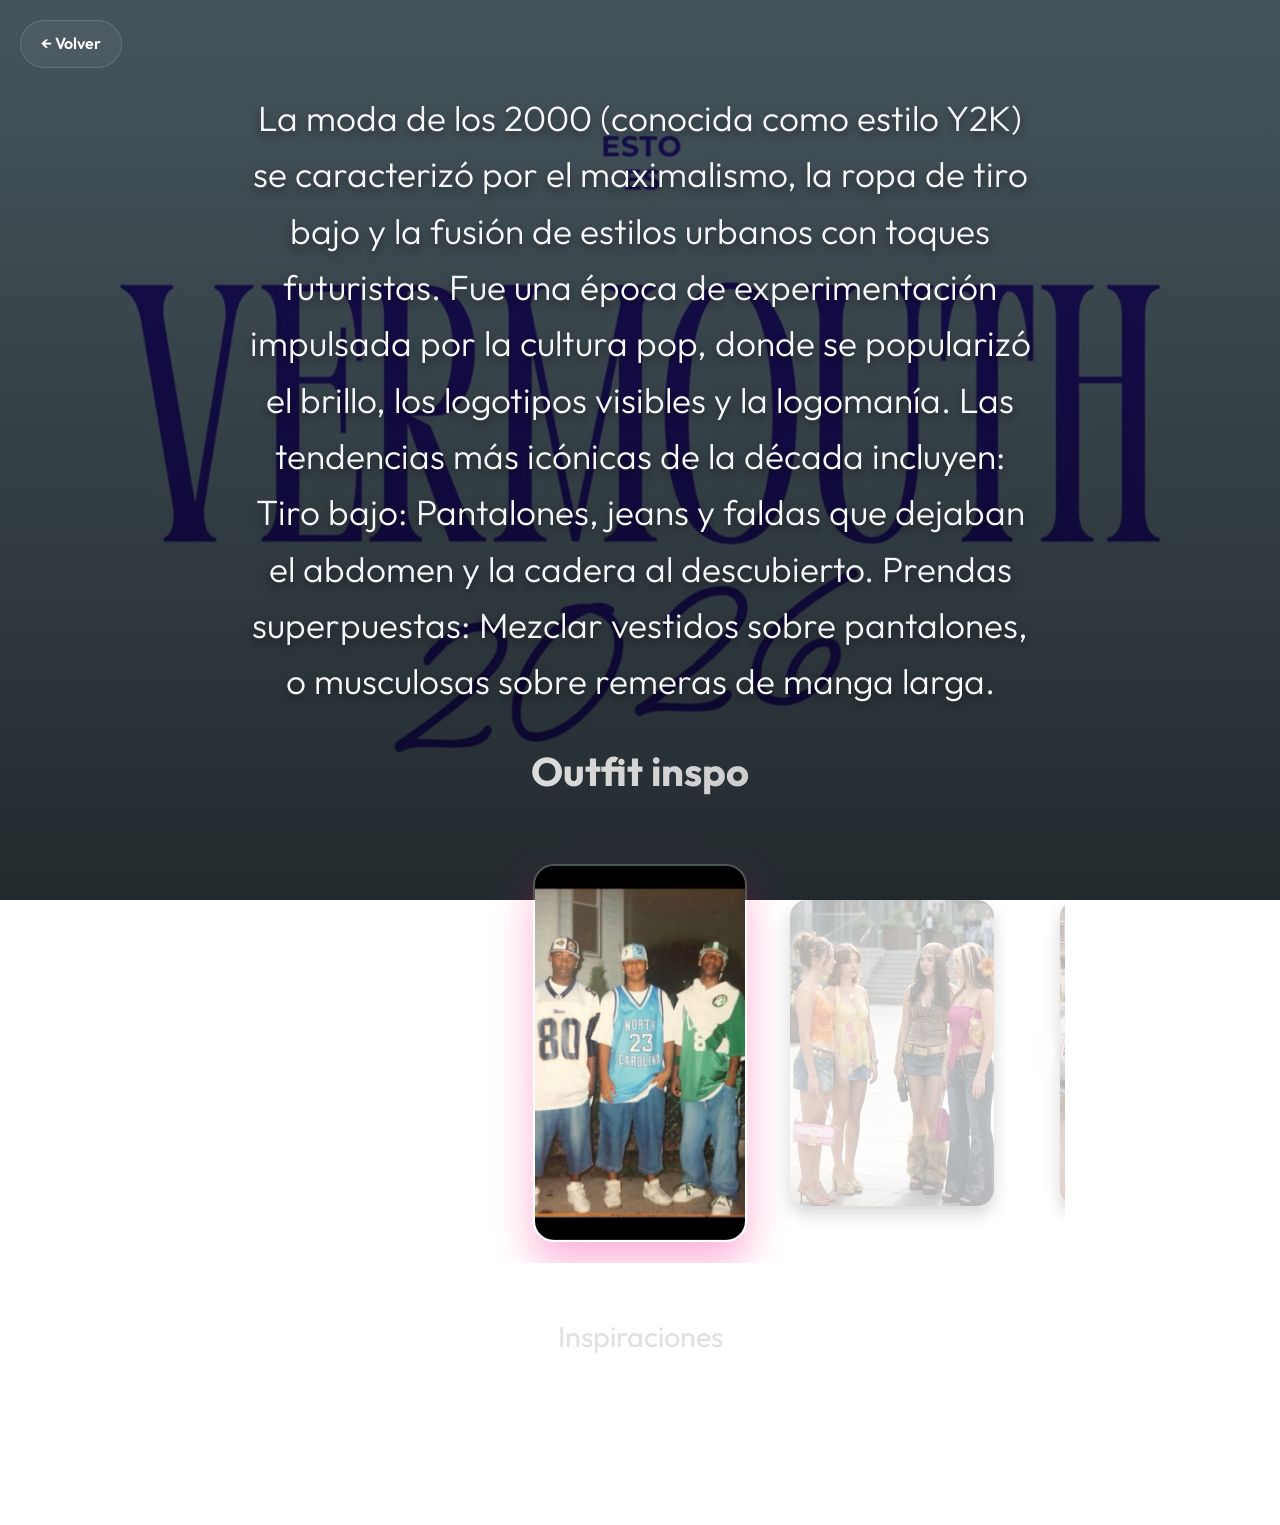
<file: Vermouth26-2do.html>
<!DOCTYPE html>
<html lang="es">
<head>
    <meta charset="UTF-8">
    <meta name="viewport" content="width=device-width, initial-scale=1.0">
    <title>Vermouth '26 - 2do Año</title>
    <link rel="stylesheet" href="style.css">
</head>
<body class="detail-body">
    <div class="fondo-celular-fijo"></div>

    <a href="index.html" class="back-btn">&#8592; Volver</a>

    <div class="frase">La moda de los 2000 (conocida como estilo Y2K) se caracterizó por el maximalismo, la ropa de tiro bajo y la fusión de estilos urbanos con toques futuristas. Fue una época de experimentación impulsada por la cultura pop, donde se popularizó el brillo, los logotipos visibles y la logomanía.
Las tendencias más icónicas de la década incluyen:
Tiro bajo: Pantalones, jeans y faldas que dejaban el abdomen y la cadera al descubierto.
Prendas superpuestas: Mezclar vestidos sobre pantalones, o musculosas sobre remeras de manga larga.</div>

    <h1>Outfit inspo</h1>

    <div class="carousel">
        <button class="prev">&#8592;</button>

        <div class="carousel-track" id="track">
            <img src="Imagenes/2do/2do_1.jpeg" alt="Inspo 1">
            <img src="Imagenes/2do/2do_2.jpeg" alt="Inspo 2">
            <img src="Imagenes/2do/2do_3.jpeg" alt="Inspo 3">
            <img src="Imagenes/2do/2do_4.jpeg" alt="Inspo 4">
            <img src="Imagenes/2do/2do_5.jpeg" alt="Inspo 5">
        </div>

        <button class="next">&#8594;</button>
    </div>

    <h2>Inspiraciones</h2>

    <div class="pelis">
        <a href="https://ar.pinterest.com/search/pins/?q=disfraces%20de%20los%202000%20(y2k)&rs=typed" target="_blank" class="social-btn pinterest-btn">
            <svg xmlns="http://www.w3.org/2000/svg" viewBox="0 0 24 24" width="22" height="22" fill="currentColor"><path d="M12 0C5.373 0 0 5.373 0 12c0 5.084 3.163 9.426 7.627 11.174-.105-.949-.2-2.405.042-3.441.218-.937 1.407-5.965 1.407-5.965s-.359-.719-.359-1.782c0-1.668.967-2.914 2.171-2.914 1.023 0 1.518.769 1.518 1.69 0 1.029-.655 2.568-.994 3.995-.283 1.194.599 2.169 1.777 2.169 2.133 0 3.772-2.249 3.772-5.495 0-2.873-2.064-4.882-5.012-4.882-3.414 0-5.418 2.561-5.418 5.207 0 1.031.397 2.138.893 2.738a.36.36 0 0 1 .083.345l-.333 1.36c-.053.22-.174.267-.402.161-1.499-.698-2.436-2.889-2.436-4.649 0-3.785 2.75-7.262 7.929-7.262 4.163 0 7.398 2.967 7.398 6.931 0 4.136-2.607 7.464-6.227 7.464-1.216 0-2.359-.632-2.75-1.378l-.748 2.853c-.271 1.043-1.002 2.35-1.492 3.146C9.57 23.812 10.763 24 12 24c6.627 0 12-5.373 12-12S18.627 0 12 0z"/></svg>
            Pinterest
        </a>
        <a href="https://vt.tiktok.com/ZSQodn5QQ/" target="_blank" class="social-btn tiktok-btn">
            <svg xmlns="http://www.w3.org/2000/svg" viewBox="0 0 24 24" width="22" height="22" fill="currentColor"><path d="M19.59 6.69a4.83 4.83 0 0 1-3.77-4.25V2h-3.45v13.67a2.89 2.89 0 0 1-2.88 2.5 2.89 2.89 0 0 1-2.89-2.89 2.89 2.89 0 0 1 2.89-2.89c.28 0 .54.04.79.1V9.01a6.32 6.32 0 0 0-.79-.05 6.34 6.34 0 0 0-6.34 6.34 6.34 6.34 0 0 0 6.34 6.34 6.34 6.34 0 0 0 6.33-6.34V8.69a8.2 8.2 0 0 0 4.79 1.53V6.77a4.85 4.85 0 0 1-1.02-.08z"/></svg>
            TikTok
        </a>
    </div>

    <script src="script.js"></script>
</body>
</html>
</file>
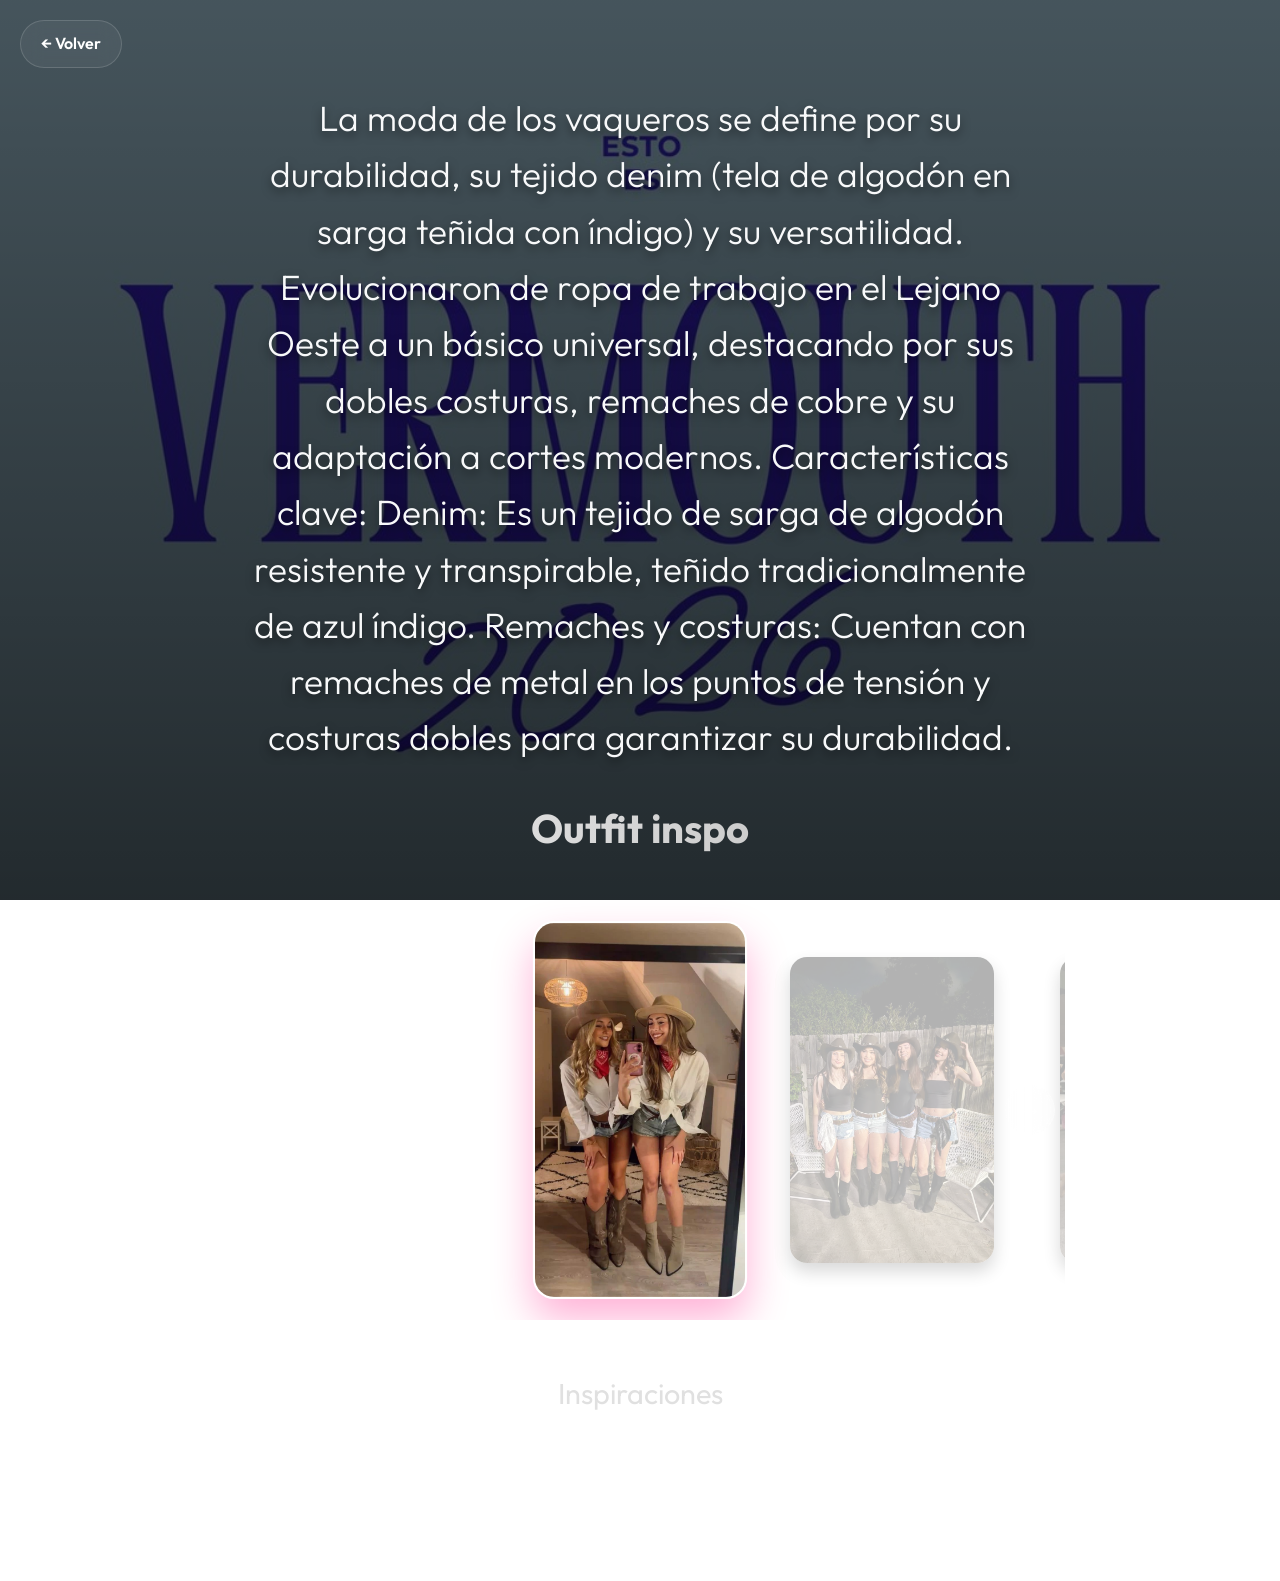
<file: Vermouth26-3ro.html>
<!DOCTYPE html>
<html lang="es">
<head>
    <meta charset="UTF-8">
    <meta name="viewport" content="width=device-width, initial-scale=1.0">
    <title>Vermouth '26 - 3er Año</title>
    <link rel="stylesheet" href="style.css">
</head>
<body class="detail-body">
    <div class="fondo-celular-fijo"></div>

    <a href="index.html" class="back-btn">&#8592; Volver</a>

    <div class="frase">La moda de los vaqueros se define por su durabilidad, su tejido denim (tela de algodón en sarga teñida con índigo) y su versatilidad. Evolucionaron de ropa de trabajo en el Lejano Oeste a un básico universal, destacando por sus dobles costuras, remaches de cobre y su adaptación a cortes modernos.
Características clave:
Denim: Es un tejido de sarga de algodón resistente y transpirable, teñido tradicionalmente de azul índigo.
Remaches y costuras: Cuentan con remaches de metal en los puntos de tensión y costuras dobles para garantizar su durabilidad.</div>

    <h1>Outfit inspo</h1>

    <div class="carousel">
        <button class="prev">&#8592;</button>

        <div class="carousel-track" id="track">
            <img src="Imagenes/3ro/3ro_1.jpeg" alt="Inspo 1">
            <img src="Imagenes/3ro/3ro_2.jpeg" alt="Inspo 2">
            <img src="Imagenes/3ro/3ro_3.jpeg" alt="Inspo 3">
            <img src="Imagenes/3ro/3ro_4.jpeg" alt="Inspo 4">
            <img src="Imagenes/3ro/3ro_5.jpeg" alt="Inspo 5">
        </div>

        <button class="next">&#8594;</button>
    </div>

    <h2>Inspiraciones</h2>

    <div class="pelis">
        <a href="https://ar.pinterest.com/search/pins/?q=disfraces%20de%20Vaqueros&rs=typed" target="_blank" class="social-btn pinterest-btn">
            <svg xmlns="http://www.w3.org/2000/svg" viewBox="0 0 24 24" width="22" height="22" fill="currentColor"><path d="M12 0C5.373 0 0 5.373 0 12c0 5.084 3.163 9.426 7.627 11.174-.105-.949-.2-2.405.042-3.441.218-.937 1.407-5.965 1.407-5.965s-.359-.719-.359-1.782c0-1.668.967-2.914 2.171-2.914 1.023 0 1.518.769 1.518 1.69 0 1.029-.655 2.568-.994 3.995-.283 1.194.599 2.169 1.777 2.169 2.133 0 3.772-2.249 3.772-5.495 0-2.873-2.064-4.882-5.012-4.882-3.414 0-5.418 2.561-5.418 5.207 0 1.031.397 2.138.893 2.738a.36.36 0 0 1 .083.345l-.333 1.36c-.053.22-.174.267-.402.161-1.499-.698-2.436-2.889-2.436-4.649 0-3.785 2.75-7.262 7.929-7.262 4.163 0 7.398 2.967 7.398 6.931 0 4.136-2.607 7.464-6.227 7.464-1.216 0-2.359-.632-2.75-1.378l-.748 2.853c-.271 1.043-1.002 2.35-1.492 3.146C9.57 23.812 10.763 24 12 24c6.627 0 12-5.373 12-12S18.627 0 12 0z"/></svg>
            Pinterest
        </a>
        <a href="https://vt.tiktok.com/ZSQodb2Ay/" target="_blank" class="social-btn tiktok-btn">
            <svg xmlns="http://www.w3.org/2000/svg" viewBox="0 0 24 24" width="22" height="22" fill="currentColor"><path d="M19.59 6.69a4.83 4.83 0 0 1-3.77-4.25V2h-3.45v13.67a2.89 2.89 0 0 1-2.88 2.5 2.89 2.89 0 0 1-2.89-2.89 2.89 2.89 0 0 1 2.89-2.89c.28 0 .54.04.79.1V9.01a6.32 6.32 0 0 0-.79-.05 6.34 6.34 0 0 0-6.34 6.34 6.34 6.34 0 0 0 6.34 6.34 6.34 6.34 0 0 0 6.33-6.34V8.69a8.2 8.2 0 0 0 4.79 1.53V6.77a4.85 4.85 0 0 1-1.02-.08z"/></svg>
            TikTok
        </a>
    </div>

    <script src="script.js"></script>
</body>
</html>
</file>
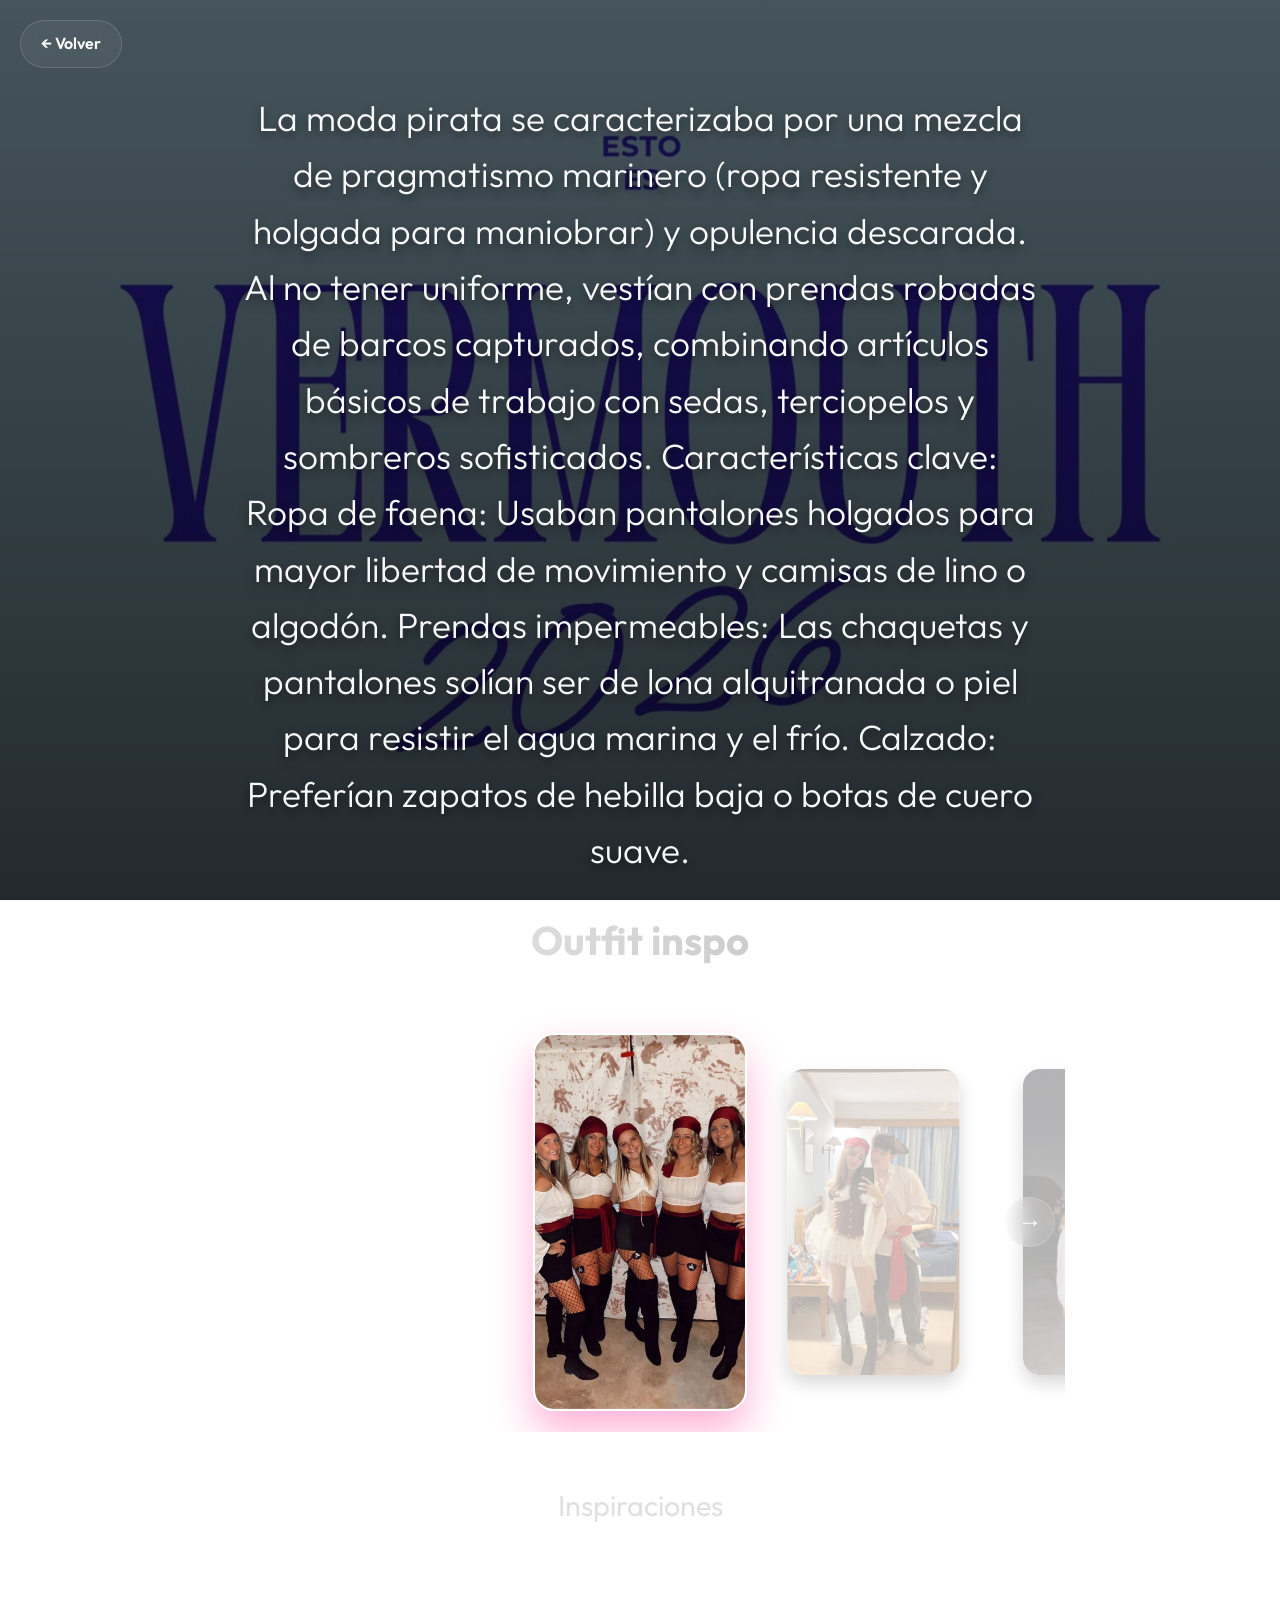
<file: Vermouth26-4to.html>
<!DOCTYPE html>
<html lang="es">
<head>
    <meta charset="UTF-8">
    <meta name="viewport" content="width=device-width, initial-scale=1.0">
    <title>Vermouth '26 - 4to Año</title>
    <link rel="stylesheet" href="style.css">
</head>
<body class="detail-body">
    <div class="fondo-celular-fijo"></div>

    <a href="index.html" class="back-btn">&#8592; Volver</a>

    <div class="frase">La moda pirata se caracterizaba por una mezcla de pragmatismo marinero (ropa resistente y holgada para maniobrar) y opulencia descarada. Al no tener uniforme, vestían con prendas robadas de barcos capturados, combinando artículos básicos de trabajo con sedas, terciopelos y sombreros sofisticados.
Características clave:
Ropa de faena: Usaban pantalones holgados para mayor libertad de movimiento y camisas de lino o algodón.
Prendas impermeables: Las chaquetas y pantalones solían ser de lona alquitranada o piel para resistir el agua marina y el frío.
Calzado: Preferían zapatos de hebilla baja o botas de cuero suave.</div>

    <h1>Outfit inspo</h1>

    <div class="carousel">
        <button class="prev">&#8592;</button>

        <div class="carousel-track" id="track">
            <img src="Imagenes/4to/4to_1.jpeg" alt="Inspo 1">
            <img src="Imagenes/4to/4to_2.jpeg" alt="Inspo 2">
            <img src="Imagenes/4to/4to_3.jpeg" alt="Inspo 3">
            <img src="Imagenes/4to/4to_4.jpeg" alt="Inspo 4">
            <img src="Imagenes/4to/4to_5.jpeg" alt="Inspo 5">
        </div>

        <button class="next">&#8594;</button>
    </div>

    <h2>Inspiraciones</h2>

    <div class="pelis">
        <a href="https://ar.pinterest.com/search/pins/?q=disfraces%20pirata&rs=typed" target="_blank" class="social-btn pinterest-btn">
            <svg xmlns="http://www.w3.org/2000/svg" viewBox="0 0 24 24" width="22" height="22" fill="currentColor"><path d="M12 0C5.373 0 0 5.373 0 12c0 5.084 3.163 9.426 7.627 11.174-.105-.949-.2-2.405.042-3.441.218-.937 1.407-5.965 1.407-5.965s-.359-.719-.359-1.782c0-1.668.967-2.914 2.171-2.914 1.023 0 1.518.769 1.518 1.69 0 1.029-.655 2.568-.994 3.995-.283 1.194.599 2.169 1.777 2.169 2.133 0 3.772-2.249 3.772-5.495 0-2.873-2.064-4.882-5.012-4.882-3.414 0-5.418 2.561-5.418 5.207 0 1.031.397 2.138.893 2.738a.36.36 0 0 1 .083.345l-.333 1.36c-.053.22-.174.267-.402.161-1.499-.698-2.436-2.889-2.436-4.649 0-3.785 2.75-7.262 7.929-7.262 4.163 0 7.398 2.967 7.398 6.931 0 4.136-2.607 7.464-6.227 7.464-1.216 0-2.359-.632-2.75-1.378l-.748 2.853c-.271 1.043-1.002 2.35-1.492 3.146C9.57 23.812 10.763 24 12 24c6.627 0 12-5.373 12-12S18.627 0 12 0z"/></svg>
            Pinterest
        </a>
        <a href="https://vt.tiktok.com/ZSQodgt36/" target="_blank" class="social-btn tiktok-btn">
            <svg xmlns="http://www.w3.org/2000/svg" viewBox="0 0 24 24" width="22" height="22" fill="currentColor"><path d="M19.59 6.69a4.83 4.83 0 0 1-3.77-4.25V2h-3.45v13.67a2.89 2.89 0 0 1-2.88 2.5 2.89 2.89 0 0 1-2.89-2.89 2.89 2.89 0 0 1 2.89-2.89c.28 0 .54.04.79.1V9.01a6.32 6.32 0 0 0-.79-.05 6.34 6.34 0 0 0-6.34 6.34 6.34 6.34 0 0 0 6.34 6.34 6.34 6.34 0 0 0 6.33-6.34V8.69a8.2 8.2 0 0 0 4.79 1.53V6.77a4.85 4.85 0 0 1-1.02-.08z"/></svg>
            TikTok
        </a>
    </div>

    <script src="script.js"></script>
</body>
</html>
</file>
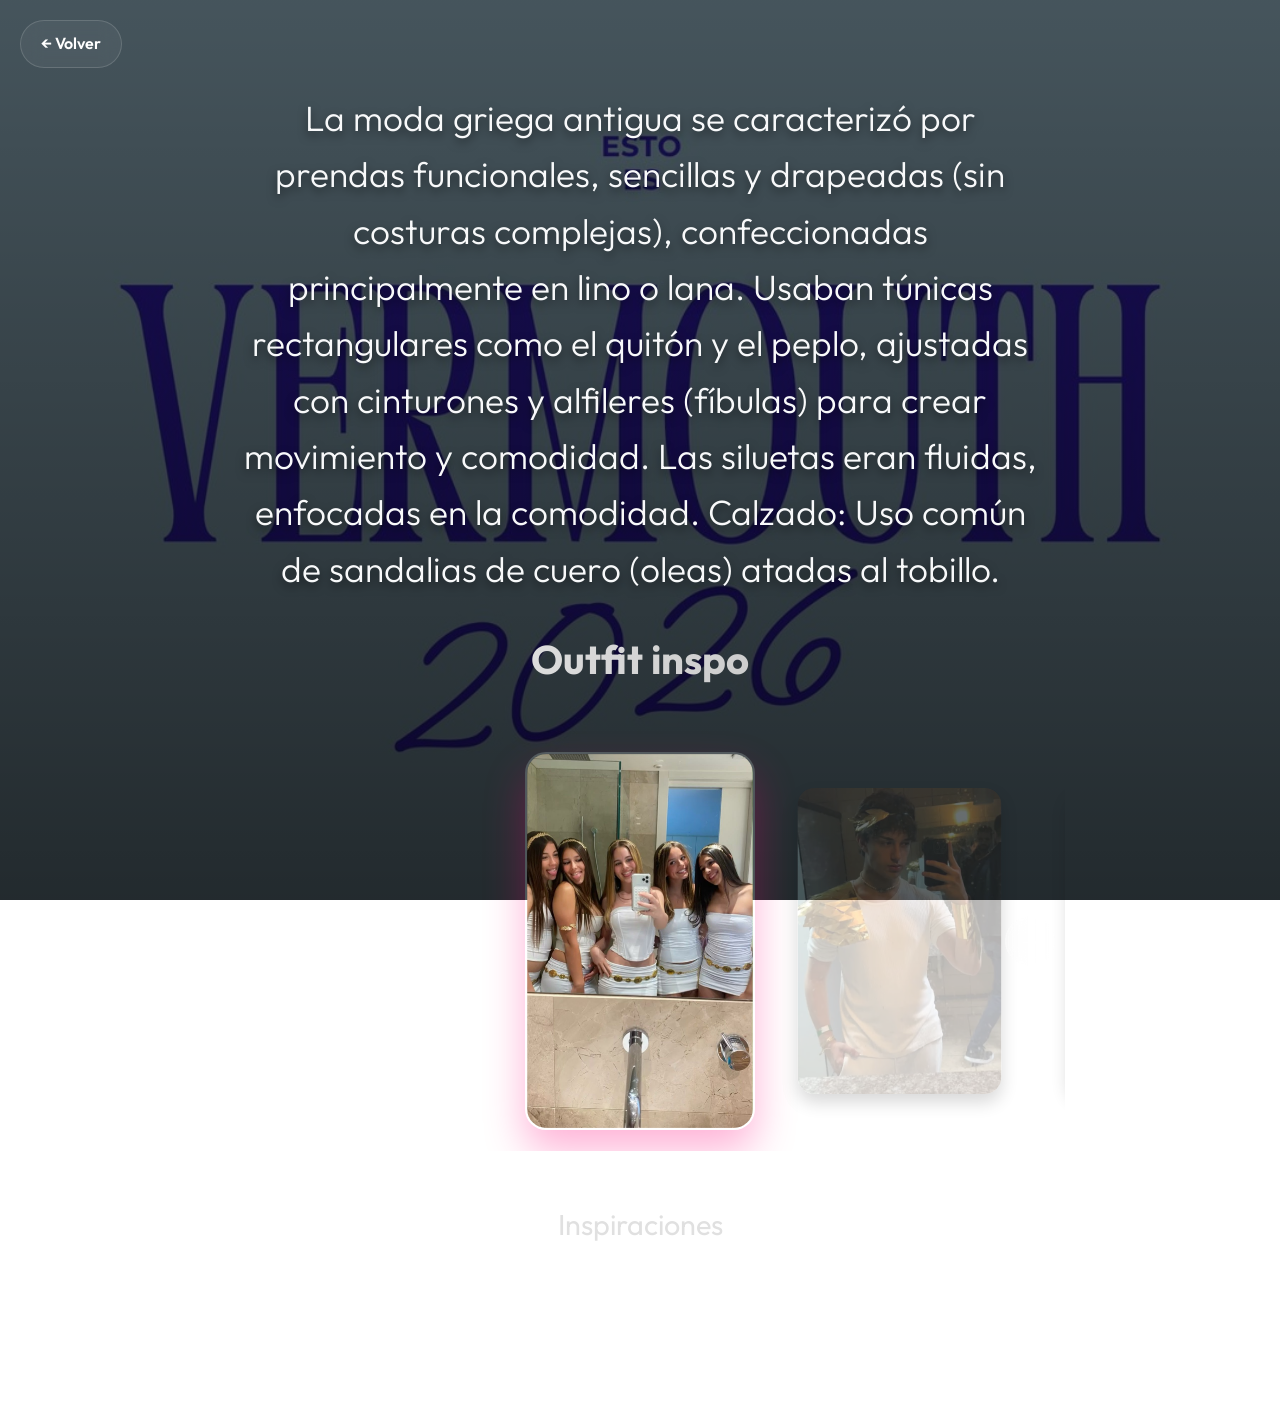
<file: Vermouth26-6to.html>
<!DOCTYPE html>
<html lang="es">
<head>
    <meta charset="UTF-8">
    <meta name="viewport" content="width=device-width, initial-scale=1.0">
    <title>Vermouth '26 - 6to Año</title>
    <link rel="stylesheet" href="style.css">
</head>
<body class="detail-body">
    <div class="fondo-celular-fijo"></div>

    <a href="index.html" class="back-btn">&#8592; Volver</a>

    <div class="frase">La moda griega antigua se caracterizó por prendas funcionales, sencillas y drapeadas (sin costuras complejas), confeccionadas principalmente en lino o lana. Usaban túnicas rectangulares como el quitón y el peplo, ajustadas con cinturones y alfileres (fíbulas) para crear movimiento y comodidad. Las siluetas eran fluidas, enfocadas en la comodidad. Calzado: Uso común de sandalias de cuero (oleas) atadas al tobillo.</div>

    <h1>Outfit inspo</h1>

    <div class="carousel">
        <button class="prev">&#8592;</button>

        <div class="carousel-track" id="track">
            <img src="Imagenes/6to/6to_1.jpeg" alt="Inspo 1">
            <img src="Imagenes/6to/6to_2.jpeg" alt="Inspo 2">
            <img src="Imagenes/6to/6to_3.jpeg" alt="Inspo 3">
            <img src="Imagenes/6to/6to_4.jpeg" alt="Inspo 4">
        </div>

        <button class="next">&#8594;</button>
    </div>

    <h2>Inspiraciones</h2>

    <div class="pelis">
        <a href="https://ar.pinterest.com/search/pins/?q=disfraces%20de%20griegos&rs=typed" target="_blank" class="social-btn pinterest-btn">
            <svg xmlns="http://www.w3.org/2000/svg" viewBox="0 0 24 24" width="22" height="22" fill="currentColor"><path d="M12 0C5.373 0 0 5.373 0 12c0 5.084 3.163 9.426 7.627 11.174-.105-.949-.2-2.405.042-3.441.218-.937 1.407-5.965 1.407-5.965s-.359-.719-.359-1.782c0-1.668.967-2.914 2.171-2.914 1.023 0 1.518.769 1.518 1.69 0 1.029-.655 2.568-.994 3.995-.283 1.194.599 2.169 1.777 2.169 2.133 0 3.772-2.249 3.772-5.495 0-2.873-2.064-4.882-5.012-4.882-3.414 0-5.418 2.561-5.418 5.207 0 1.031.397 2.138.893 2.738a.36.36 0 0 1 .083.345l-.333 1.36c-.053.22-.174.267-.402.161-1.499-.698-2.436-2.889-2.436-4.649 0-3.785 2.75-7.262 7.929-7.262 4.163 0 7.398 2.967 7.398 6.931 0 4.136-2.607 7.464-6.227 7.464-1.216 0-2.359-.632-2.75-1.378l-.748 2.853c-.271 1.043-1.002 2.35-1.492 3.146C9.57 23.812 10.763 24 12 24c6.627 0 12-5.373 12-12S18.627 0 12 0z"/></svg>
            Pinterest
        </a>
        <a href="https://vt.tiktok.com/ZSQodYUv8/" target="_blank" class="social-btn tiktok-btn">
            <svg xmlns="http://www.w3.org/2000/svg" viewBox="0 0 24 24" width="22" height="22" fill="currentColor"><path d="M19.59 6.69a4.83 4.83 0 0 1-3.77-4.25V2h-3.45v13.67a2.89 2.89 0 0 1-2.88 2.5 2.89 2.89 0 0 1-2.89-2.89 2.89 2.89 0 0 1 2.89-2.89c.28 0 .54.04.79.1V9.01a6.32 6.32 0 0 0-.79-.05 6.34 6.34 0 0 0-6.34 6.34 6.34 6.34 0 0 0 6.34 6.34 6.34 6.34 0 0 0 6.33-6.34V8.69a8.2 8.2 0 0 0 4.79 1.53V6.77a4.85 4.85 0 0 1-1.02-.08z"/></svg>
            TikTok
        </a>
    </div>

    <script src="script.js"></script>
</body>
</html>
</file>
<file: style.css>
@import url('https://fonts.googleapis.com/css2?family=Outfit:wght@300;400;600;800&display=swap');

:root {
    --primary-color: #ff007b;
    --secondary-color: #7b00ff;
    --dark-bg: #0b0c10;
    --text-light: #f8f9fa;
    --glass-bg: rgba(255, 255, 255, 0.05);
    --glass-border: rgba(255, 255, 255, 0.15);
    
    /* Variables for individual pages by default */
    --bg-image: url('Imagenes/Vermouth26.jpeg');
}

* {
    margin: 0;
    padding: 0;
    box-sizing: border-box;
}

body {
    font-family: 'Outfit', sans-serif;
    min-height: 100vh;
    background-color: var(--dark-bg);
    color: var(--text-light);
    line-height: 1.6;
    overflow-x: hidden;
}

/* =======================================
   INDEX PAGE GRID
========================================== */
.index-body {
    background: linear-gradient(rgba(11, 12, 16, 0.7), rgba(11, 12, 16, 0.9)),
                var(--bg-image);
    background-size: cover;
    background-position: center;
    background-attachment: fixed;
    display: flex;
    flex-direction: column;
    justify-content: flex-start;
    align-items: center;
    padding: 40px 20px;
}

.header-title {
    text-align: center;
    margin-bottom: 40px;
    animation: fadeInDown 1s ease forwards;
}

.header-title h1 {
    font-size: 3.5rem;
    font-weight: 800;
    background: linear-gradient(45deg, var(--primary-color), var(--secondary-color), #00ffcc);
    -webkit-background-clip: text;
    -webkit-text-fill-color: transparent;
    text-transform: uppercase;
    letter-spacing: 2px;
    text-shadow: 0 10px 30px rgba(255, 0, 123, 0.3);
}

.header-title p {
    font-size: 1.2rem;
    color: #ccc;
    font-weight: 300;
    margin-top: 10px;
}

.container {
    width: 100%;
    max-width: 1100px;
}

.image-grid {
    display: grid;
    grid-template-columns: repeat(auto-fit, minmax(260px, 1fr));
    gap: 30px;
    justify-items: center;
    padding-bottom: 50px;
}

.grid-item {
    width: 100%;
    max-width: 300px;
    aspect-ratio: 1;
    border-radius: 24px;
    overflow: hidden;
    position: relative;
    text-decoration: none;
    
    /* GLASSMORPHISM */
    backdrop-filter: blur(16px);
    background: var(--glass-bg);
    border: 1px solid var(--glass-border);
    box-shadow: 0 15px 35px rgba(0, 0, 0, 0.4);
    
    transition: all 0.4s cubic-bezier(0.175, 0.885, 0.32, 1.275);
    
    opacity: 0;
    transform: translateY(30px);
    animation: fadeUp 0.6s ease forwards;
}

/* Stagger Animations */
.grid-item:nth-child(1) { animation-delay: 0.1s; }
.grid-item:nth-child(2) { animation-delay: 0.2s; }
.grid-item:nth-child(3) { animation-delay: 0.3s; }
.grid-item:nth-child(4) { animation-delay: 0.4s; }
.grid-item:nth-child(5) { animation-delay: 0.5s; }
.grid-item:nth-child(6) { animation-delay: 0.6s; }

.grid-item img {
    width: 100%;
    height: 100%;
    object-fit: cover;
    transition: transform 0.5s ease, filter 0.5s ease;
}

.grid-item .overlay-content {
    position: absolute;
    bottom: -60px;
    left: 0;
    right: 0;
    background: linear-gradient(transparent, rgba(0, 0, 0, 0.9));
    padding: 20px;
    text-align: center;
    transition: bottom 0.4s ease;
}

.grid-item h3 {
    color: white;
    font-size: 1.4rem;
    font-weight: 600;
    margin: 0;
}

@media (hover: hover) {
    .grid-item:hover {
        transform: translateY(-10px) scale(1.02);
        box-shadow: 0 20px 40px rgba(123, 0, 255, 0.4);
        border-color: rgba(255, 255, 255, 0.3);
    }
    .grid-item:hover img {
        transform: scale(1.1);
        filter: brightness(0.8);
    }
    .grid-item:hover .overlay-content {
        bottom: 0;
    }
}

/* =======================================
   SURPRISE PAGE (5to Año)
========================================== */
.surprise-card {
    background: linear-gradient(135deg, #1a0033, #001133);
    display: flex;
    justify-content: center;
    align-items: center;
}
.surprise-card::before {
    content: '?';
    font-size: 8rem;
    font-weight: 800;
    background: linear-gradient(45deg, #ff007b, #7b00ff);
    -webkit-background-clip: text;
    -webkit-text-fill-color: transparent;
    animation: pulseGlow 2s infinite alternate;
}

.surprise-body {
    background: radial-gradient(circle, #1a0033 0%, #000 100%);
    display: flex;
    flex-direction: column;
    justify-content: center;
    align-items: center;
    text-align: center;
}

.mystery-container {
    padding: 40px;
    backdrop-filter: blur(20px);
    background: rgba(255,255,255,0.02);
    border: 1px solid rgba(123, 0, 255, 0.3);
    border-radius: 30px;
    box-shadow: 0 0 50px rgba(123, 0, 255, 0.2);
    max-width: 600px;
    animation: scaleIn 1s cubic-bezier(0.2, 0.8, 0.2, 1);
}

.mystery-icon {
    font-size: 6rem;
    margin-bottom: 20px;
    animation: float 4s ease-in-out infinite;
    display: inline-block;
}

.mystery-container h1 {
    font-size: 2.8rem;
    background: linear-gradient(to right, #00ffcc, #7b00ff);
    -webkit-background-clip: text;
    -webkit-text-fill-color: transparent;
    margin-bottom: 15px;
}

.mystery-container p {
    font-size: 1.2rem;
    color: #aaa;
}

/* =======================================
   INDIVIDUAL PAGES
========================================== */
.detail-body {
    background: linear-gradient(rgba(0,0,0,0.6), rgba(0,0,0,0.8)), var(--bg-image);
    background-size: cover;
    background-position: center;
    background-attachment: fixed;
    text-align: center;
    padding: 30px 20px;
}

.back-btn {
    position: absolute;
    top: 20px;
    left: 20px;
    text-decoration: none;
    color: white;
    background: var(--glass-bg);
    border: 1px solid var(--glass-border);
    padding: 10px 20px;
    border-radius: 50px;
    backdrop-filter: blur(10px);
    font-weight: 600;
    transition: 0.3s;
    z-index: 100;
}
.back-btn:hover {
    background: rgba(255,255,255,0.1);
    transform: translateX(-5px);
}

.frase {
    font-size: 2.2rem;
    font-weight: 300;
    margin: 60px auto 30px;
    max-width: 800px;
    text-shadow: 0 4px 10px rgba(0,0,0,0.5);
    animation: fadeUp 0.8s ease forwards;
}

.detail-body h1 {
    font-size: 2.5rem;
    margin-top: 20px;
    background: linear-gradient(to right, #fff, #aaa);
    -webkit-background-clip: text;
    -webkit-text-fill-color: transparent;
}

.detail-body h2 {
    margin-top: 50px;
    font-size: 1.8rem;
    font-weight: 400;
    color: #e0e0e0;
}

/* CAROUSEL */
.carousel {
    position: relative;
    width: 100%;
    max-width: 850px;
    margin: 40px auto;
    overflow: hidden;
    padding: 30px 0;
}

.carousel-track {
    display: flex;
    transition: transform 0.6s cubic-bezier(0.25, 1, 0.5, 1);
}

.carousel img {
    width: 240px;
    height: 360px;
    object-fit: cover;
    margin: 0 15px;
    border-radius: 20px;
    opacity: 0.3;
    transform: scale(0.85);
    transition: all 0.6s cubic-bezier(0.25, 1, 0.5, 1);
    box-shadow: 0 10px 20px rgba(0,0,0,0.5);
}

.carousel img.active {
    opacity: 1;
    transform: scale(1.05);
    box-shadow: 0 20px 40px rgba(255, 0, 123, 0.3);
    border: 2px solid rgba(255,255,255,0.2);
}

.carousel button {
    position: absolute;
    top: 50%;
    transform: translateY(-50%);
    background: rgba(255, 255, 255, 0.1);
    backdrop-filter: blur(10px);
    border: 1px solid rgba(255, 255, 255, 0.2);
    color: white;
    font-size: 1.5rem;
    cursor: pointer;
    width: 50px;
    height: 50px;
    border-radius: 50%;
    transition: 0.3s;
    z-index: 10;
}
.carousel button:hover {
    background: var(--primary-color);
    border-color: var(--primary-color);
    box-shadow: 0 0 15px var(--primary-color);
}
.prev { left: 10px; }
.next { right: 10px; }

/* LINKS / PELIS */
.pelis {
    margin-top: 30px;
    display: flex;
    justify-content: center;
    gap: 20px;
    flex-wrap: wrap;
    padding-bottom: 50px;
}

.pelis a {
    text-decoration: none;
    color: white;
    background: var(--glass-bg);
    border: 1px solid var(--glass-border);
    padding: 12px 30px;
    border-radius: 30px;
    backdrop-filter: blur(10px);
    transition: 0.3s;
    font-weight: 600;
    letter-spacing: 1px;
}

.pelis a:hover {
    background: var(--primary-color);
    box-shadow: 0 5px 20px rgba(255, 0, 123, 0.4);
    transform: translateY(-3px);
}

/* =======================================
   ANIMACIONES CLAVE
========================================== */
@keyframes fadeUp {
    from { opacity: 0; transform: translateY(30px); }
    to { opacity: 1; transform: translateY(0); }
}

@keyframes fadeInDown {
    from { opacity: 0; transform: translateY(-30px); }
    to { opacity: 1; transform: translateY(0); }
}

@keyframes pulseGlow {
    from { text-shadow: 0 0 20px var(--primary-color); }
    to { text-shadow: 0 0 40px var(--secondary-color), 0 0 80px var(--primary-color); }
}

@keyframes float {
    0%, 100% { transform: translateY(0); }
    50% { transform: translateY(-20px); }
}

@keyframes scaleIn {
    from { opacity: 0; transform: scale(0.9); }
    to { opacity: 1; transform: scale(1); }
}

/* =======================================
   COUNTDOWN & LOCK
========================================== */
.countdown-box {
    display: flex;
    justify-content: center;
    gap: 15px;
    margin: 20px 0 40px;
    animation: fadeUp 1s ease forwards;
}

.time-section {
    background: var(--glass-bg);
    border: 1px solid var(--glass-border);
    backdrop-filter: blur(10px);
    padding: 10px 20px;
    border-radius: 15px;
    min-width: 80px;
    box-shadow: 0 10px 20px rgba(0,0,0,0.3);
}

.time-section h2 {
    font-size: 2rem;
    font-weight: 800;
    color: var(--primary-color);
    margin: 0;
    line-height: 1.1;
}

.time-section span {
    font-size: 0.8rem;
    text-transform: uppercase;
    color: #ccc;
    letter-spacing: 1px;
}

.locked-card {
    position: absolute;
    inset: 0;
    background: rgba(0, 0, 0, 0.8);
    backdrop-filter: blur(5px);
    display: flex;
    flex-direction: column;
    justify-content: center;
    align-items: center;
    z-index: 10;
    border-radius: 24px;
}

.locked-card span {
    font-size: 3rem;
    margin-bottom: 10px;
}

.locked-card p {
    font-weight: 600;
    color: #ff4d4d;
    font-size: 1.1rem;
}

/* Hidden by JS when unlocked */
.hidden {
    display: none !important;
}

/* =======================================
   EXTRA SECTIONS (INFO & TICKETS)
========================================== */
.extra-sections {
    width: 100%;
    max-width: 1100px;
    display: flex;
    flex-wrap: wrap;
    gap: 30px;
    justify-content: center;
    padding: 0 20px 50px;
}

.info-card {
    flex: 1 1 350px;
    backdrop-filter: blur(16px);
    background: var(--glass-bg);
    border: 1px solid var(--glass-border);
    border-radius: 24px;
    padding: 30px;
    box-shadow: 0 15px 35px rgba(0, 0, 0, 0.4);
    transition: transform 0.3s ease, box-shadow 0.3s ease;
    
    opacity: 0;
    transform: translateY(30px);
}

.info-card:hover {
    transform: translateY(-5px);
    box-shadow: 0 20px 40px rgba(123, 0, 255, 0.3);
    border-color: rgba(255, 255, 255, 0.25);
}

.fade-up-delay {
    animation: fadeUp 0.8s ease 0.7s forwards;
}
.fade-up-delay-2 {
    animation: fadeUp 0.8s ease 0.9s forwards;
}

.info-card h2 {
    font-size: 2rem;
    margin-bottom: 20px;
    background: linear-gradient(45deg, #00ffcc, #7b00ff);
    -webkit-background-clip: text;
    -webkit-text-fill-color: transparent;
    text-align: center;
}

.info-content {
    margin-bottom: 25px;
    font-size: 1.1rem;
    color: #e0e0e0;
}

.info-content p {
    margin-bottom: 10px;
    display: flex;
    align-items: center;
    flex-wrap: wrap;
}

.info-content .label {
    font-weight: 600;
    color: var(--primary-color);
    margin-right: 10px;
    min-width: 70px;
}

.schedule-section {
    margin-top: 15px;
    margin-bottom: 20px;
}

.schedule-list {
    list-style: none;
    padding-left: 15px;
    margin-top: 10px;
    border-left: 2px solid var(--primary-color);
}

.schedule-list li {
    margin-bottom: 6px;
    font-size: 1.05rem;
    color: #e0e0e0;
}

.schedule-list li strong {
    color: #fff;
    display: inline-block;
    width: 75px; 
}

.hype-text {
    margin-top: 20px !important;
    font-style: italic;
    color: #00ffcc;
    text-align: center;
    justify-content: center !important;
    text-shadow: 0 0 10px rgba(0,255,204,0.3);
}

/* Glow Buttons */
.glow-btn {
    display: inline-flex;
    align-items: center;
    justify-content: center;
    gap: 10px;
    width: 100%;
    padding: 12px 20px;
    border-radius: 50px;
    text-decoration: none;
    font-weight: 600;
    font-size: 1.1rem;
    color: white;
    background: linear-gradient(45deg, var(--primary-color), var(--secondary-color));
    border: none;
    cursor: pointer;
    transition: all 0.3s ease;
    box-shadow: 0 5px 15px rgba(255, 0, 123, 0.4);
}

.glow-btn:hover {
    box-shadow: 0 5px 25px rgba(255, 0, 123, 0.7);
    transform: scale(1.02);
}

/* Tickets & Sellers */
.price-badge {
    text-align: center;
    background: rgba(0,0,0,0.3);
    border-radius: 15px;
    padding: 15px;
    margin-bottom: 25px;
    border: 1px solid rgba(255, 0, 123, 0.3);
}

.price-label {
    display: block;
    font-size: 0.9rem;
    color: #bbb;
    text-transform: uppercase;
    letter-spacing: 1px;
}

.price-value {
    font-size: 2.8rem;
    font-weight: 800;
    color: #fff;
    text-shadow: 0 0 20px rgba(255, 0, 123, 0.6);
}

.sellers-heading {
    font-size: 1.2rem;
    font-weight: 400;
    color: #bbb;
    margin-bottom: 15px;
    text-align: center;
}

.sellers-grid {
    display: flex;
    flex-direction: column;
    gap: 15px;
}

.seller-item {
    display: flex;
    justify-content: space-between;
    align-items: center;
    background: rgba(255, 255, 255, 0.03);
    border-radius: 15px;
    padding: 10px 15px;
    border: 1px solid rgba(255, 255, 255, 0.05);
    transition: background 0.3s ease;
}

.seller-item:hover {
    background: rgba(255, 255, 255, 0.08);
}

.seller-info {
    display: flex;
    flex-direction: column;
}

.seller-name {
    font-weight: 600;
    font-size: 1.1rem;
    color: #fff;
}

.seller-zone {
    font-size: 0.85rem;
    color: var(--primary-color);
}

.ig-btn {
    width: auto;
    padding: 8px 15px;
    font-size: 0.9rem;
    background: linear-gradient(45deg, #f09433 0%, #e6683c 25%, #dc2743 50%, #cc2366 75%, #bc1888 100%);
    box-shadow: 0 5px 15px rgba(220, 39, 67, 0.3);
}

.ig-btn:hover {
    box-shadow: 0 5px 25px rgba(220, 39, 67, 0.6);
}

.ig-mega-btn {
    padding: 18px 30px;
    font-size: 1.2rem;
    font-weight: 800;
    text-transform: uppercase;
    letter-spacing: 1px;
    border-radius: 50px;
    background: linear-gradient(45deg, #f09433 0%, #e6683c 25%, #dc2743 50%, #cc2366 75%, #bc1888 100%);
    box-shadow: 0 10px 30px rgba(220, 39, 67, 0.4);
    transition: all 0.4s cubic-bezier(0.175, 0.885, 0.32, 1.275);
    width: 100%;
}

.ig-mega-btn:hover {
    box-shadow: 0 15px 40px rgba(220, 39, 67, 0.7);
    transform: translateY(-5px) scale(1.02);
}

.single-seller-cta strong {
    color: #fff;
    font-weight: 800;
    background: linear-gradient(to right, #00ffcc, #fff);
    -webkit-background-clip: text;
    -webkit-text-fill-color: transparent;
}

/* =======================================
   RESPONSIVE
========================================== */
@media (max-width: 768px) {
    .fondo-celular-fijo {
        position: fixed;
        top: 0;
        left: 0;
        width: 100vw;
        height: 100vh;
        z-index: -1;
        background: linear-gradient(rgba(11, 12, 16, 0.7), rgba(11, 12, 16, 0.9)), url('Imagenes/Vermouth26.jpeg');
        background-size: cover;
        background-position: center center;
        background-repeat: no-repeat;
        will-change: transform;
    }

    .index-body, .detail-body {
        background: transparent !important;
        min-height: 100vh;
    }
    
    /* El resto de tus estilos heredados */
    .header-title h1 { font-size: 2.2rem; }
    .countdown-box { gap: 8px; flex-wrap: wrap; display: flex; }
    .time-section { min-width: 65px; padding: 10px; }
    .time-section h2 { font-size: 1.5rem; }
    .time-section span { font-size: 0.7rem; }
    .carousel img { width: 180px; height: 280px; margin: 0 10px; }
    .frase { font-size: 1.5rem; padding: 0 15px; }
    .mystery-container { margin: 20px; padding: 30px 20px; }
    .mystery-icon { font-size: 4rem; }
    .mystery-container h1 { font-size: 2rem; }
}

@media (max-width: 480px) {
    .seller-item {
        flex-direction: column;
        gap: 10px;
        text-align: center;
    }
}
</file>
